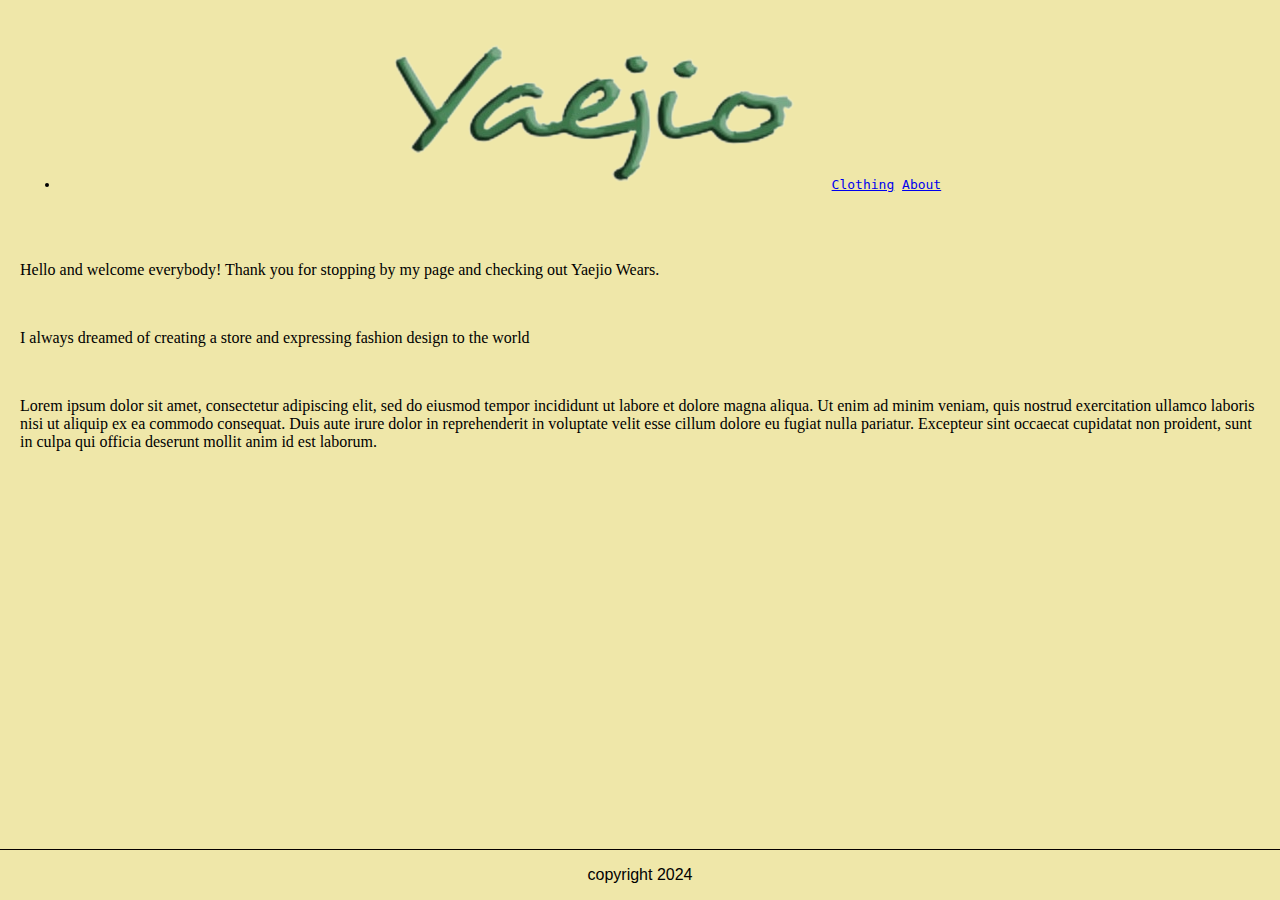
<file: index.html>
<!doctype html>
<html>
<head>
<meta charset="UTF-8">
    
<!-- Add your site name, not page name, to the title  -->
<title>Yaejio Wears / About
</title>

<!-- Link to CSS named styles.css which must be in same folder as HTML page-->
<link rel="stylesheet" href="styles.css" type="text/css" >
    
<!-- Code that ensure the site will display correctly on mobile devices -->    
<meta name="viewport" content="width=device-width, initial-scale=1">

    
</head>

<body>
<!-- THREE PAGES FIRST PAGE HOME PAGE, SECOND PAGE PICTURES OF CLOTHING, THIRD ABOUT-->
<!-- NAVIGATIONS HOME PAGE SHOPPING ABOUT-->
<!-- All of your page content will go in the body. Watch the coding demo in week 4 Live Lesson for examples -->
<header>
    <nav>
        <ul>
            <li>
                <a href= "index.html"> <img src= "../assets/yaejiologo.png" alt="Yaejio logo"></a>
                <a href= "clothing.html">Clothing</a>
                <a href= "about.html"> About </a>
            </li>
        </ul>
    </nav>

</header>

<main>

    <section>
        <p>Hello and welcome everybody! Thank you for stopping by my page and checking out Yaejio Wears.</p>
           <br> <p> I always dreamed of creating a store and expressing fashion design to the world</p>
            <br> <p>Lorem ipsum dolor sit amet, consectetur adipiscing elit, sed do eiusmod tempor incididunt ut labore et dolore magna aliqua. Ut enim ad minim veniam, quis nostrud exercitation ullamco laboris nisi ut aliquip ex ea commodo consequat. Duis aute irure dolor in reprehenderit in voluptate velit esse cillum dolore eu fugiat nulla pariatur. 
            Excepteur sint occaecat cupidatat non proident, sunt in culpa qui officia deserunt mollit anim id est laborum.</p>
    </section>

</main>

<footer>
    <p>
        copyright 2024
</footer>
</body>
</html>
</file>
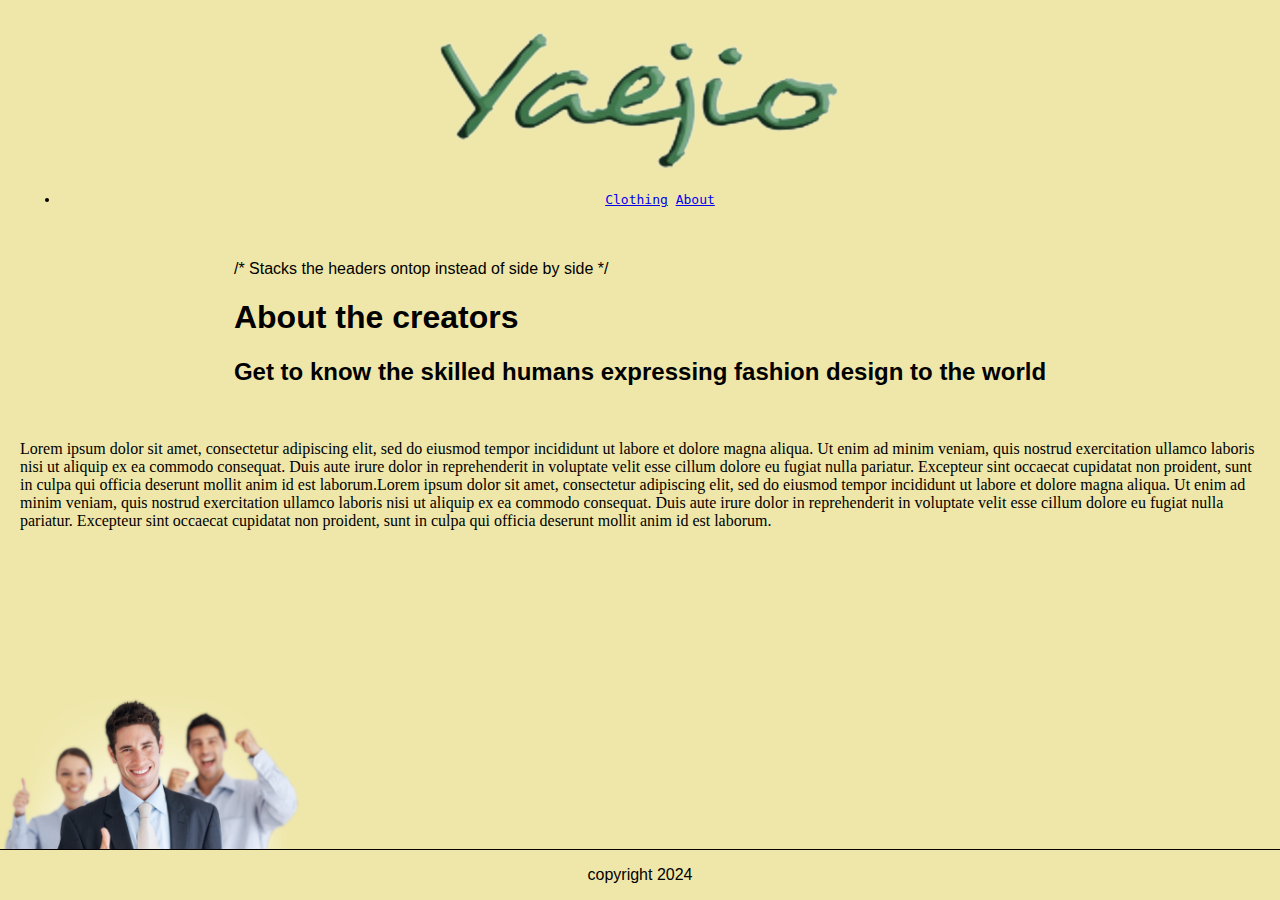
<file: about.html>
<!doctype html>
<html>
<head>
<meta charset="UTF-8">
    
<!--  site name, not page name, to the title  -->
<title>About Yaejio Wears 
</title>

<!-- Link to CSS named styles.css which must be in same folder as HTML page-->
<link rel="stylesheet" href="styles.css" type="text/css" >
    
<!-- Code that ensure the site will display correctly on mobile devices -->    
<meta name="viewport" content="width=device-width, initial-scale=1">

    
</head>

<body>
<!-- THREE PAGES FIRST PAGE HOME PAGE, SECOND PAGE PICTURES OF CLOTHING, THIRD ABOUT-->
<!-- NAVIGATIONS HOME PAGE SHOPPING ABOUT-->
<!-- All of your page content will go in the body. Watch the coding demo in week 4 Live Lesson for examples -->
<header>
    <div class="logo-container">
        <a href="index.html">
            <img src="assets/yaejiologo.png" alt="Yaejio logo">
        </a>
    </div>
    <div class="teamwork-container">
        <img src="assets/teamwork.png" alt="teamwork" class="teamwork-image">
    </div>
    <nav>
        <ul>
            <li>
                <a href="clothing.html">Clothing</a>
                <a href="about.html">About</a>
            </li>
        </ul>
    </nav>
</header>


<main>
    <div> /* Stacks the headers ontop instead of side by side */
        <h1>About the creators</h1>
        <h2>Get to know the skilled humans expressing fashion design to the world</h2>
    </div>

    <section>
           
            <br> <p>Lorem ipsum dolor sit amet, consectetur adipiscing elit, sed do eiusmod tempor
                 incididunt ut labore et dolore magna aliqua. Ut enim ad minim veniam, quis nostrud 
                 exercitation ullamco laboris nisi ut aliquip ex ea commodo consequat. Duis aute irure 
                 dolor in reprehenderit in voluptate velit esse cillum dolore eu fugiat nulla pariatur. 
            Excepteur sint occaecat cupidatat non proident, sunt in culpa qui officia deserunt mollit 
            anim id est laborum.Lorem ipsum dolor sit amet, consectetur adipiscing elit, sed do eiusmod 
            tempor incididunt ut labore et dolore magna aliqua. Ut enim ad minim veniam, quis nostrud 
            exercitation ullamco laboris nisi ut aliquip ex ea commodo consequat. Duis aute irure dolor 
            in reprehenderit in voluptate velit esse cillum dolore eu fugiat nulla pariatur. 
            Excepteur sint occaecat cupidatat non proident, sunt in culpa qui officia deserunt mollit 
            anim id est laborum.</p>
    </section>

</main>

<footer>
    <p>
        copyright 2024
    </p>
</footer>
</body>
</html>
</file>
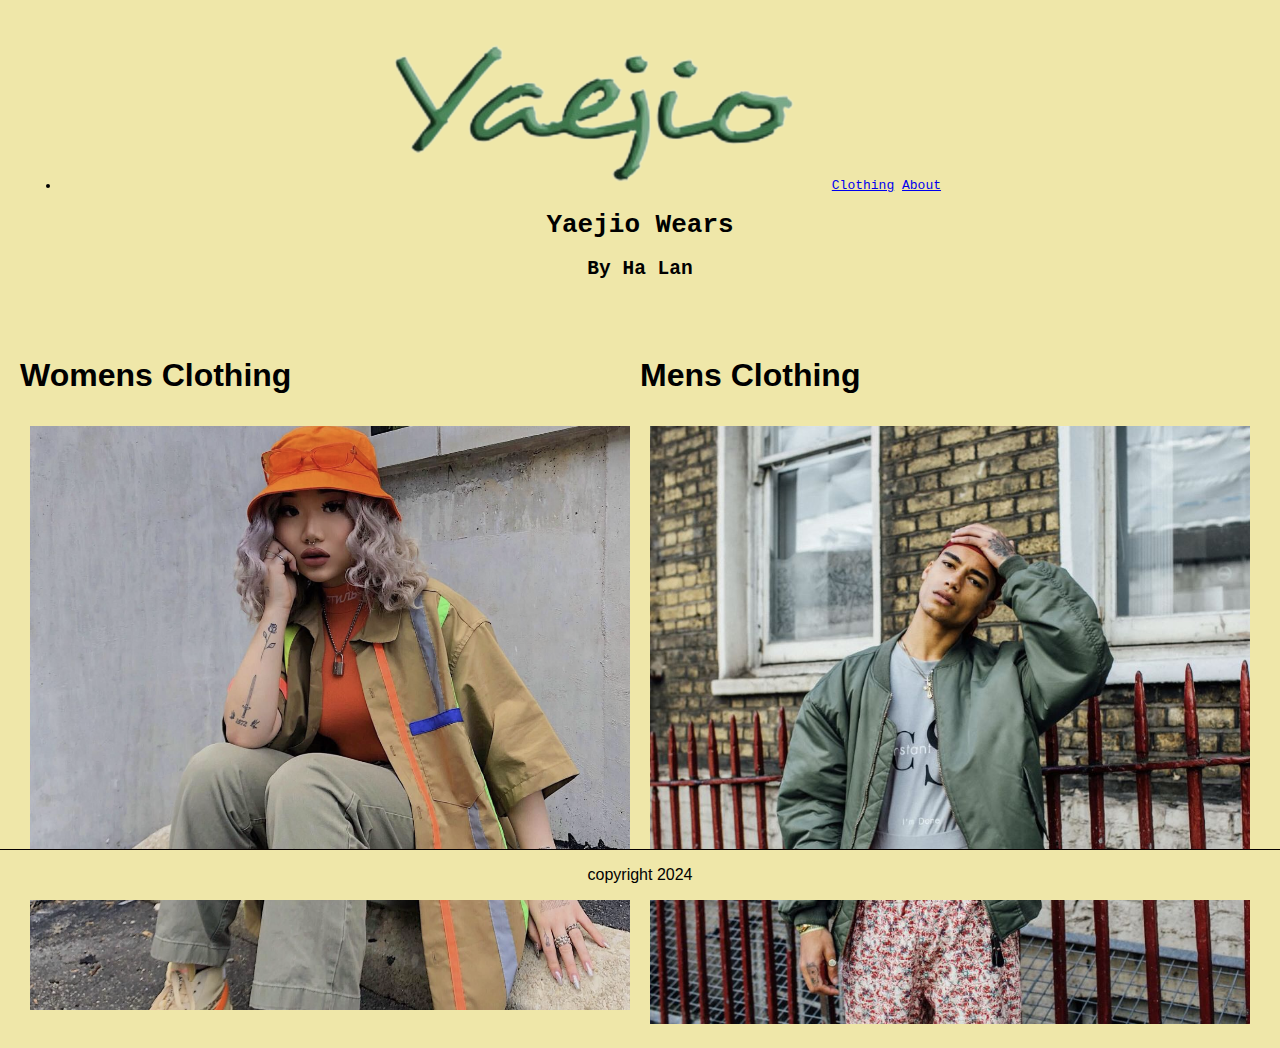
<file: clothing.html>
<!doctype html>
<html>
<head>
<meta charset="UTF-8">
    
<!-- Add your site name, not page name, to the title  -->
<title>Yaejio Wears
</title>

<!-- Link to CSS named styles.css which must be in same folder as HTML page-->
<link rel="stylesheet" href="styles.css" type="text/css" >
<!-- Code that ensure the site,lo will display correctly on mobile devices -->    
<meta name="viewport" content="width=device-width, initial-scale=1">
</head>

<body>
<!-- THREE PAGES FIRST PAGE HOME PAGE, SECOND PAGE PICTURES OF CLOTHING, THIRD ABOUT-->
<!-- NAVIGATIONS HOME PAGE SHOPPING ABOUT-->
<!-- All of your page content will go in the body. Watch the coding demo in week 4 Live Lesson for examples -->
<header>
    <nav> 
         <ul>
            <li>
                  <a href= "index.html"> <img src= "../assets/yaejiologo.png" alt="Yaejio logo"></a>
        <a href= "clothing.html">Clothing</a>
        <a href= "about.html"> About </a>
            </li>
        </ul>
    </nav>
    <h1>Yaejio Wears</h1>
    <h2> By Ha Lan</h2>


</header>


<main>
  <section class="clothing-section">
      <h1>Womens Clothing</h1>
      <img class="product" src="../assets/model1female.jpg" alt="Womens Clothing">
  </section>

  <section class="clothing-section">
      <h1>Mens Clothing</h1>
      <img class="product" src="../assets/model1male.jpg" alt="Mens Clothing">
  </section>


</main>

<footer>
    <p>
        copyright 2024
    </p>
</footer>
</body>
</html>
</file>
<file: styles.css>
@charset "UTF-8";
/* CSS Document */

body {
    font-family: 'Franklin Gothic Medium', 'Arial Narrow', Arial, sans-serif;
    background-color: #efe7a9;
    margin: 0;
}

header {
    background-color: #efe7a9;
    padding: 20px;
    text-align: center;
    font-family: monospace;
}

main {
    background-color: #efe7a9;
    display: flex;
    justify-content: space-around;
    flex-wrap: wrap;
    padding: 20px;
}

section {
    text-align: left; /* Align text to the left */
}

section p { /* About the creators page paragraph */
    font-family: cursive;
    margin-left: 0; /* Remove any left margin */
}
.clothing-section {
    width: 50%;
 }

.product {
    max-width: 100%;
    height: auto;
    background-color: #efe7a9; /* Background color for product */
    padding: 10px 10px 0; /* Adjust padding */
    box-sizing: border-box;
}

.product img { /* height for pics fashion */
    display: block;
    width: 100px;
    height: auto;
}

.product p {
    margin-top: 10px; /* Adjust margin between image and text */
}

/* Change color to red on hover */
nav a:hover {
    color: red;
}

/* Style for Yaejio logo */
.logo-container {
    display: inline-block; /* Ensures the container doesn't take full width */
    margin-right: 0px; /* Adjust as needed for spacing */
    margin-left: 12px;
}




/* Style for the teamwork */
.teamwork-image { /* INSTEAD OF .IMG TO SPECIFY TEAMWORK IMG IN ONE CSS FILE */
    position: absolute;
    bottom: 0%;
    left: 0;
    z-index: -1; /* Image is behind text */
    width: 300px; /* Adjust width  */
    height: auto; /* Maintain aspect ratio */
}


footer {
    position: fixed;
    bottom: 0;
    left: 0;
    width: 100%;
    background-color: #efe7a9;
    text-align: center;
    border-top: 1px solid #060000; /* This is the line above the footer */
}
</file>
